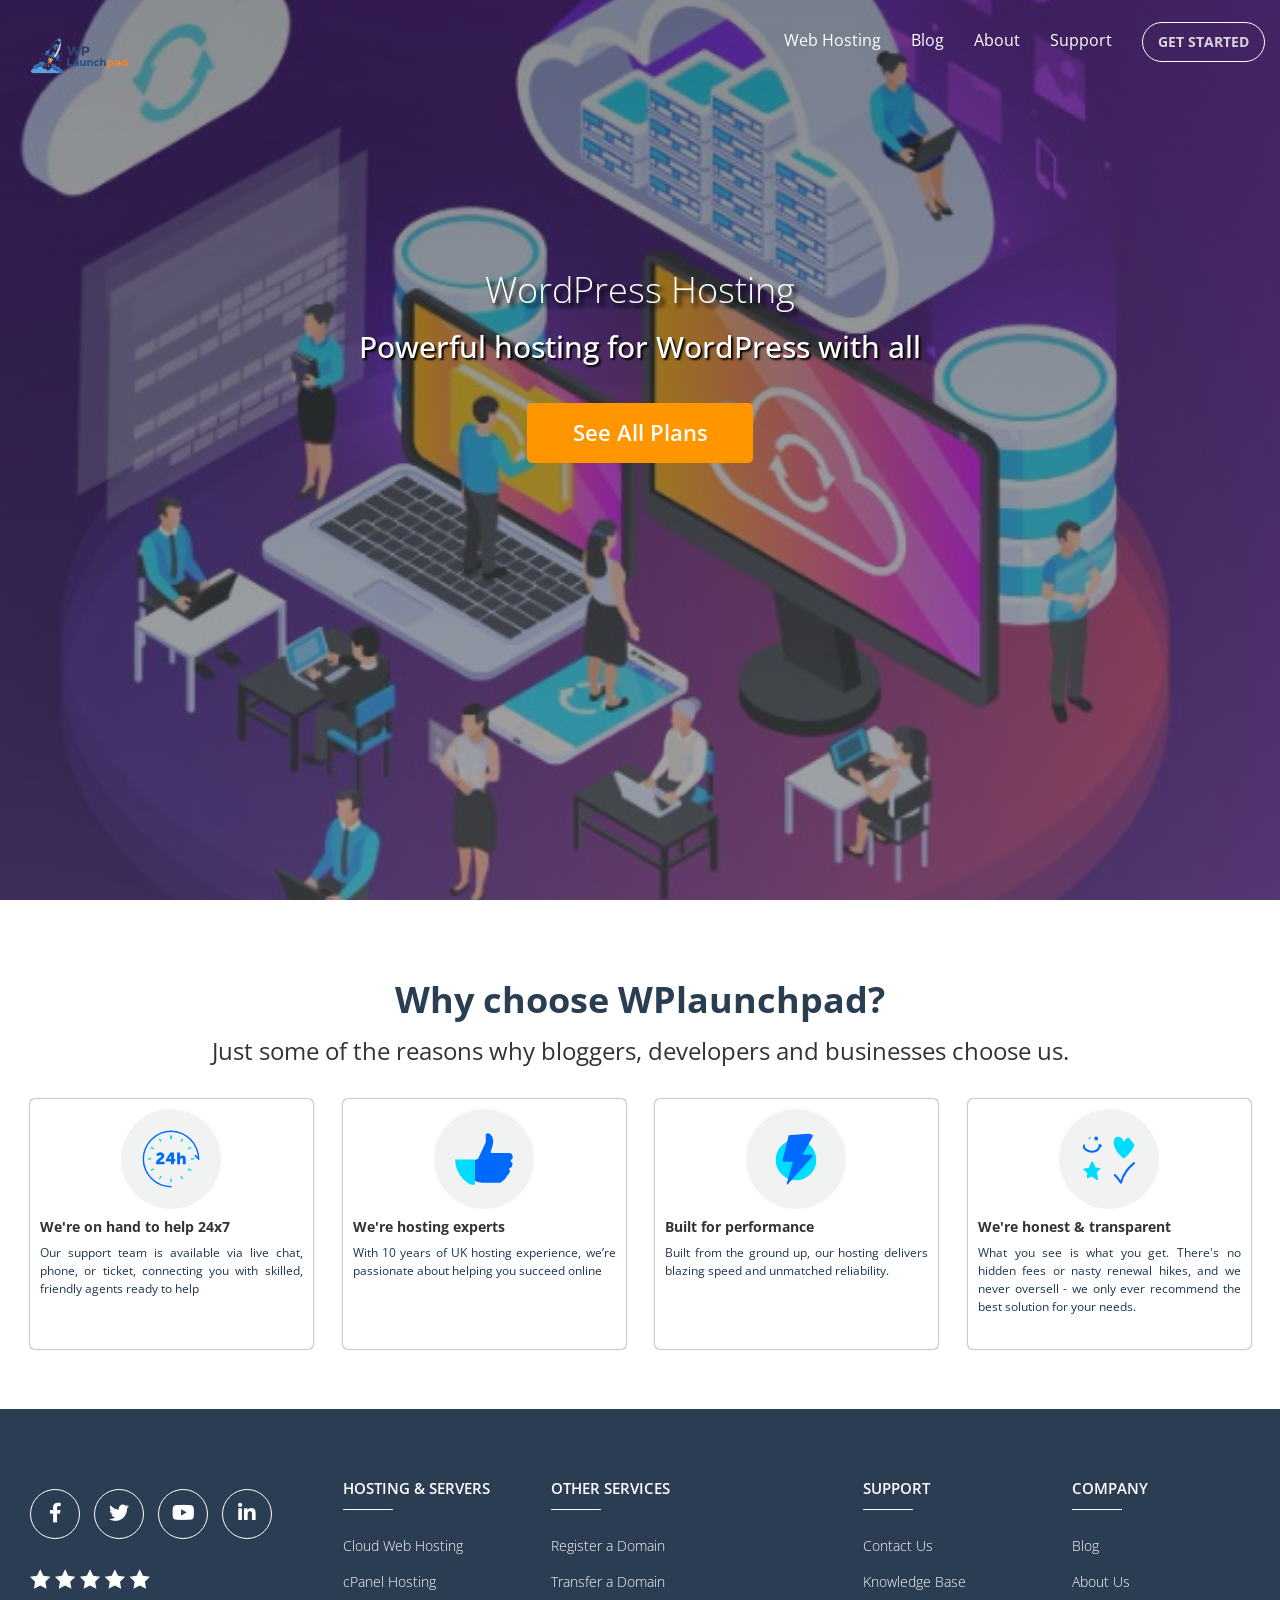
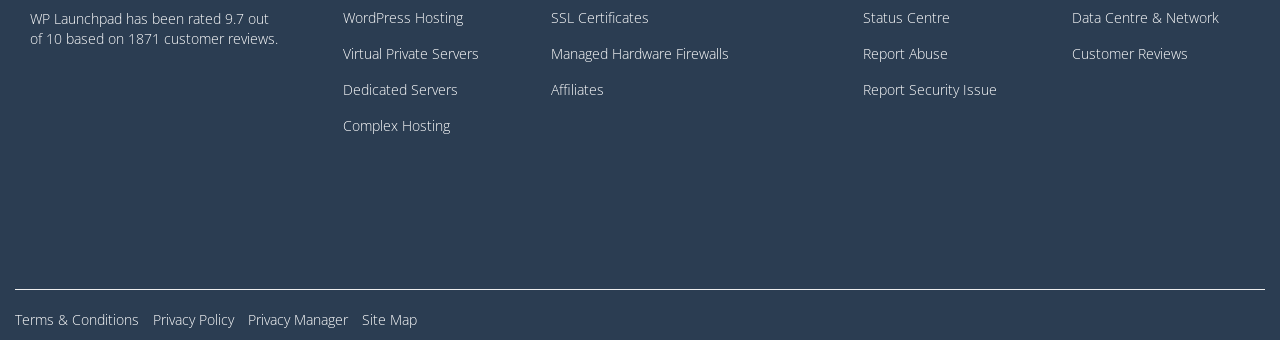
<file: about.html>
<!DOCTYPE html>
<html lang="en">
  <head>
    <meta charset="utf-8">
    <meta http-equiv="X-UA-Compatible" content="IE=edge">
    <meta name="viewport" content="width=device-width, initial-scale=1">
     <title>Domain Names</title>

    <link href="css/bootstrap.css" rel="stylesheet">
    <link href="css/style.css" rel="stylesheet">
    <link href="css/responsive.css" rel="stylesheet">
    <link href="css/hover.css" rel="stylesheet">
    <link href="css/animate.css" rel="stylesheet">
    <link rel="stylesheet" href="https://use.fontawesome.com/releases/v5.1.0/css/all.css" integrity="sha384-lKuwvrZot6UHsBSfcMvOkWwlCMgc0TaWr+30HWe3a4ltaBwTZhyTEggF5tJv8tbt" crossorigin="anonymous">
    <link href="https://fonts.googleapis.com/css?family=Open+Sans:300,300i,400,400i,600,600i,700,700i,800,800i" rel="stylesheet">
    <link rel="stylesheet" href="css/owl.carousel.css">
    <link rel="stylesheet" href="css/owl.theme.default.css">
    <link rel="stylesheet" href="css/simpletextrotator.css">
  </head>
  <body>
    
    <section id="header" class="home">
  <nav class="navbar navbar-default navbar-custom navbar-fixed-top" role="navigation">
    <div class="container-fluid">
    <div class="mobile navbar-header">
      <button type="button" class="navbar-toggle" data-toggle="collapse" data-target="#js-navbar-collapse" id="hamburger-icon">
        <span class="sr-only">Toggle navigation</span>
        <span class="icon-bar"></span>
        <span class="icon-bar"></span>
        <span class="icon-bar"></span>
      </button>
      <a class="navbar-brand logo" href="index.html">
  <img 
    src="media/logo.jpg" 
    alt="Logo" 
    class="logo-img"
  >
</a>

    </div>
    <div class="collapse navbar-collapse" id="js-navbar-collapse">
      <ul class="nav navbar-nav navbar-right">
        <li class="dropdown dropdown-large"> 
          <a href="webhosting.html" class="dropdown-toggle" data-toggle="dropdown" onclick="window.location.href='webhosting.html'">Web Hosting</a>
        </li>
        <li class="dropdown dropdown-large"> <a href="blog.html" class="dropdown-toggle" data-toggle="dropdown" onclick="window.location.href='blog.html'">Blog</a>
          </li>
          <li class="dropdown dropdown-large"> <a href="about.html" class="dropdown-toggle" data-toggle="dropdown"  onclick="window.location.href='about.html'">About</a>
         </li>
          <li class="dropdown dropdown-large"> <a href="support.html" class="dropdown-toggle" data-toggle="dropdown" onclick="window.location.href='support.html'">Support</a>
           </li>
          <li><a href="#"><button class="btn menu-btn hvr-sweep-to-right">GET STARTED</button> <button class="btn menu-btni">GET STARTED</button></a>

          </li>
      </ul>
    </div>
     </div>
    </nav>
    <div class="col-lg-12">
      <div class="text-slider">
      <h1 class="text-center">WordPress Hosting</h1>
      <h2 class="text-slide text-center"> <span class="rotate text-center">Powerful hosting for WordPress with all,you need to get online quickly and easily.</span></h2>
      <div class="text-center text-slider-btn">
      <a href="#"><button class="btn see-plans">See All Plans</button></a>
      </div>
      </div>
    </div>
    </section>
   
    <section class="why-choose-wplaunchpad">
      <div class="container-fluid">
        <div class="row">
        <div class="col-lg-12 col-md-12 col-sm-12 col-xs-12">
          <h2 class="title">
            Why choose WPlaunchpad?
          </h2>
          <p class="subtitle text-center">Just some of the reasons why bloggers, developers and businesses choose us.</p>
        </div>
        <div class="col-lg-12 col-md-12 col-sm-12 col-xs-12">
          <div class="col-lg-3 col-md-3 col-sm-6 col-xs-12 " id="sm-margin">
            <div class="covering-cover">
              <div class="img-cover">
                <img src="media/24h.svg" alt="" class="img-responsive choose-img">
              </div>
              <h5 class="sm-heading"><strong>We're on hand to help 24x7</strong></h5>
              <p class="choose-description">Our support team is available via live chat, phone, or ticket, connecting you with skilled, friendly agents ready to help</p>
            </div>
          </div>
          <div class="col-lg-3 col-md-3 col-sm-6 col-xs-12 " id="sm-margin">
            <div class="covering-cover">
              <div class="img-cover">
                <img src="media/thumbs-up.svg" alt="" class="img-responsive choose-img">
              </div>
              <h5 class="sm-heading"><strong>We're hosting experts</strong></h5>
              <p class="choose-description">With 10 years of UK hosting experience, we’re passionate about helping you succeed online</p>
            </div>
          </div>
          <div class="col-lg-3 col-md-3 col-sm-6 col-xs-12 " id="sm-margin">
            <div class="covering-cover">
              <div class="img-cover">
                <img src="media/lightning.svg" alt="" class="img-responsive choose-img">
              </div>
              <h5 class="sm-heading"><strong>Built for performance</strong></h5>
              <p class="choose-description">Built from the ground up, our hosting delivers blazing speed and unmatched reliability.</p>
            </div>
          </div>
          <div class="col-lg-3 col-md-3 col-sm-6 col-xs-12 " id="sm-margin">
            <div class="covering-cover">
              <div class="img-cover">
                <img src="media/social-smile.svg" alt="" class="img-responsive choose-img">
              </div>
              <h5 class="sm-heading"><strong>We're honest & transparent</strong></h5>
              <p class="choose-description">What you see is what you get. There's no hidden fees or nasty renewal hikes, and we never oversell - we only ever recommend the best solution for your needs.</p>
            </div>
          </div>
        </div>
        </div>
      </div>

    </section>
    <footer>
      <div class="container-fluid">
        <div class="row">
          <div class="col-lg-12 col-md-12 col-sm-12 col-xs-12">
            <div class="col-lg-3 col-md-3 col-sm-6 col-xs-12 to-center" id="footer-marg">
              <div class="social-icons">
                <ul class="list-inline">
                  <li><a href="#" class="social-facebook"><i class="fab fa-facebook-f"></i></a></li>
                  <li><a href="#" class="social-twitter"><i class="fab fa-twitter"></i></a></li>
                  <li><a href="#" class="social-youtube"><i class="fab fa-youtube"></i></a></li>
                  <li><a href="#" class="social-linkedin"><i class="fab fa-linkedin-in"></i></a></li>
                </ul>
              </div>
              <div class="rated-thost">
                <img src="media/footer-stars.svg" alt="" class=" footer-stars img-responsive to-centero">
                <p>WP Launchpad has been rated 9.7 out of 10 based on 1871 customer reviews.</p>
              </div>
            </div>
            <div class="col-lg-2 col-md-2 col-sm-6 col-xs-12" id="footer-marg">
              <ul class="list-unstyled footer-links">
                <li class="list-heading">Hosting & Servers</li>
                <li><a href="#">Cloud Web Hosting</a></li>
                <li><a href="#">cPanel Hosting</a></li>
                <li><a href="#">WordPress Hosting</a></li>
                <li><a href="#">Virtual Private Servers</a></li>
                <li><a href="#">Dedicated Servers</a></li>
                <li><a href="#">Complex Hosting</a></li>
              </ul>
            </div>
            <div class="col-lg-3 col-md-3 col-sm-6 col-xs-12" id="footer-marge">
              <ul class="list-unstyled footer-links">
                <li class="list-heading">Other Services</li>
                <li><a href="#">Register a Domain</a></li>
                <li><a href="#">Transfer a Domain</a></li>
                <li><a href="#">SSL Certificates</a></li>
                <li><a href="#">Managed Hardware Firewalls</a></li>
                <li><a href="#">Affiliates</a></li>

              </ul>
            </div>
            <div class="col-lg-2 col-md-2 col-sm-6 col-xs-12" id="footer-marge">
              <ul class="list-unstyled footer-links">
                <li class="list-heading">Support</li>
                <li><a href="#">Contact Us</a></li>
                <li><a href="#">Knowledge Base</a></li>
                <li><a href="#">Status Centre</a></li>
                <li><a href="#">Report Abuse</a></li>
                <li><a href="#">Report Security Issue</a></li>

              </ul>
            </div>
            <div class="col-lg-2 col-md-2 col-sm-6 col-xs-12" id="footer-margas">
              <ul class="list-unstyled footer-links">
                <li class="list-heading">Company</li>
                <li><a href="#">Blog</a></li>
                <li><a href="#">About Us</a></li>
                <li><a href="#">Data Centre & Network</a></li>
                <li><a href="#">Customer Reviews</a></li>

              </ul>
            </div>
          </div>
          <div class="col-lg-12 col-md-12 col-sm-12 col-xs-12">
            <div class="bottom-ft">
            <hr>
            </div>
            <div class="col-lg-6 col-md-6 col-sm-6 col-xs-12 no-left">
              <ul class="list-inline bt-footer-link">
                <li><a href="#">Terms & Conditions</a></li>
                <li><a href="#">Privacy Policy</a></li>
                <li><a href="#">Privacy Manager</a></li>
                <li><a href="#">Site Map</a></li>
              </ul>
            </div>

          </div>
        </div>
      </div>
    </footer>

    <script  src="js/jquerymin.js" ></script>
   <script src="js/bootstrap.min.js"></script>
    <script src="js/owl.carousel.js"></script>
    <script src="js/jquery.simple-text-rotator.js"></script>

    <script type="text/javascript">
    $(document).ready(function() {
      $('.owl-carousel').owlCarousel({
        loop: true,
        margin: 10,
        responsiveClass: true,
        responsive: {
          0: {
            items: 1,
            dots: false,
            nav: false
          },
          600: {
            items: 2,
            dots: false,
            nav: true
          },
          1000: {
            items: 3,
            nav: true,
            loop: false,
            dots: false,
            margin: 20

          }
        }
      })
    })

    </script>
    <script>
  	  $(document).ready(function(){

        $(".text-slide .rotate").textrotator({
          animation: "flipUp",
          speed: 3000
        });

  		});

  	</script>
    <script type="text/javascript">
    jQuery(document).ready(function() {
      var s = jQuery(".navbar");
      var pos = s.position();
      jQuery(window).scroll(function() {
        var windowpos = $(window).scrollTop();
        if (windowpos >= pos.top & windowpos >=100) {
          s.addClass("sticky");
          s.addClass("");
        } else {
          s.removeClass("sticky");
        }
      });
    });

    </script>
      </body>
</file>
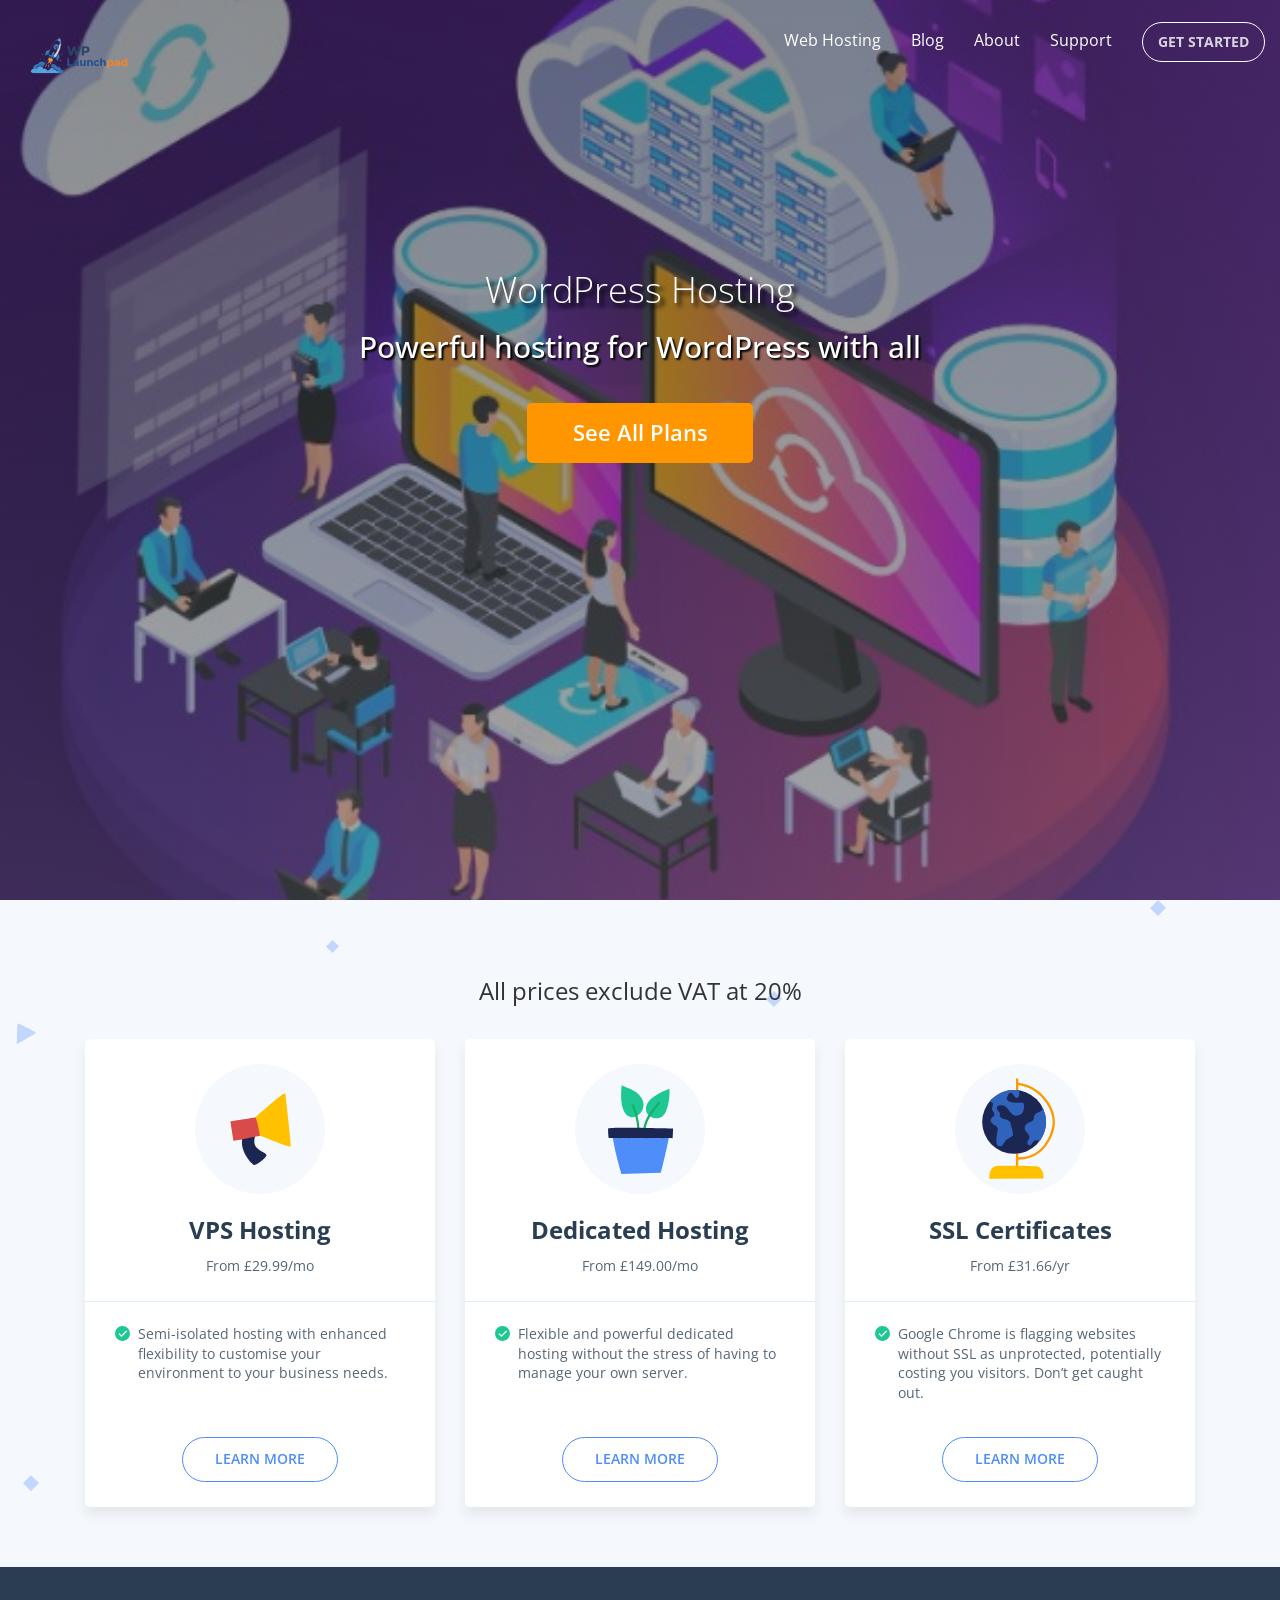
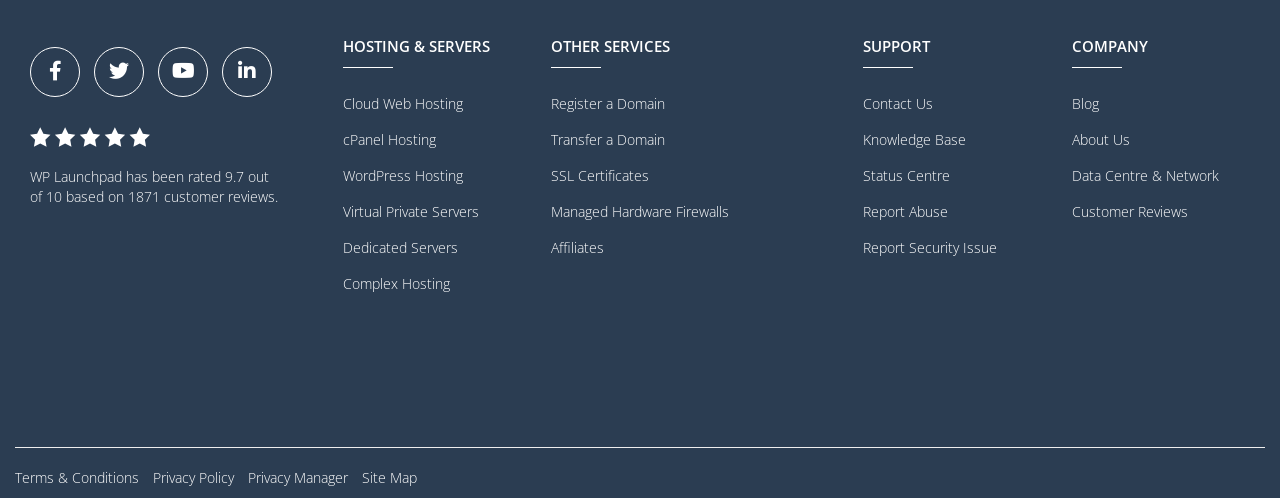
<file: webhosting.html>
<!DOCTYPE html>
<html lang="en">
  <head>
    <meta charset="utf-8">
    <meta http-equiv="X-UA-Compatible" content="IE=edge">
    <meta name="viewport" content="width=device-width, initial-scale=1">
    <!-- The above 3 meta tags *must* come first in the head; any other head content must come *after* these tags -->
    <title>Domain Names</title>

    <!-- Bootstrap -->
    <link href="css/bootstrap.css" rel="stylesheet">
    <link href="css/style.css" rel="stylesheet">
    <link href="css/responsive.css" rel="stylesheet">
    <link href="css/hover.css" rel="stylesheet">
    <link href="css/animate.css" rel="stylesheet">
    <link rel="stylesheet" href="https://use.fontawesome.com/releases/v5.1.0/css/all.css" integrity="sha384-lKuwvrZot6UHsBSfcMvOkWwlCMgc0TaWr+30HWe3a4ltaBwTZhyTEggF5tJv8tbt" crossorigin="anonymous">
    <link href="https://fonts.googleapis.com/css?family=Open+Sans:300,300i,400,400i,600,600i,700,700i,800,800i" rel="stylesheet">
    <link rel="stylesheet" href="css/owl.carousel.css">
    <link rel="stylesheet" href="css/owl.theme.default.css">
    <link rel="stylesheet" href="css/simpletextrotator.css">
  </head>
  <body>
    <section id="header" class="home">
  <nav class="navbar navbar-default navbar-custom navbar-fixed-top" role="navigation">
    <div class="container-fluid">
    <div class="mobile navbar-header">
      <button type="button" class="navbar-toggle" data-toggle="collapse" data-target="#js-navbar-collapse" id="hamburger-icon">
        <span class="sr-only">Toggle navigation</span>
        <span class="icon-bar"></span>
        <span class="icon-bar"></span>
        <span class="icon-bar"></span>
      </button>
      <a class="navbar-brand logo" href="index.html">
  <img 
    src="media/logo.jpg" 
    alt="Logo" 
    class="logo-img"
  >
</a>

    </div>
    <div class="collapse navbar-collapse" id="js-navbar-collapse">
     <ul class="nav navbar-nav navbar-right">
        <li class="dropdown dropdown-large"> 
          <a href="webhosting.html" class="dropdown-toggle" data-toggle="dropdown" onclick="window.location.href='webhosting.html'">Web Hosting</a>
        </li>
        <li class="dropdown dropdown-large"> <a href="blog.html" class="dropdown-toggle" data-toggle="dropdown" onclick="window.location.href='blog.html'">Blog</a>
          </li>
          <li class="dropdown dropdown-large"> <a href="about.html" class="dropdown-toggle" data-toggle="dropdown"  onclick="window.location.href='about.html'">About</a>
         </li>
          <li class="dropdown dropdown-large"> <a href="support.html" class="dropdown-toggle" data-toggle="dropdown" onclick="window.location.href='support.html'">Support</a>
           </li>
          <li><a href="#"><button class="btn menu-btn hvr-sweep-to-right">GET STARTED</button> <button class="btn menu-btni">GET STARTED</button></a>

          </li>
      </ul>
    </div>
     </div>
    </nav>
    <div class="col-lg-12">
      <div class="text-slider">
      <h1 class="text-center">WordPress Hosting</h1>
      <h2 class="text-slide text-center"> <span class="rotate text-center">Powerful hosting for WordPress with all,you need to get online quickly and easily.</span></h2>
      <div class="text-center text-slider-btn">
      <a href="#"><button class="btn see-plans">See All Plans</button></a>
      </div>
      </div>
    </div>
    </section>
    <section class="hosting">
      <div class="container">
        <div class="row">
          <div class="col-lg-12 col-md-12 col-sm-12 col-xs-12">
            <p class="text-center subtitle">All prices exclude VAT at 20%</p>
          </div>
          <div class="col-lg-12 col-md-12 col-sm-12 col-xs-12">
            <div class="col-lg-4 col-md-4 col-sm-6 col-xs-12" id="sm-margin">
              <div class="host-outer">
              <div class="host-cover">
                <div class="item-header">
                  <svg xmlns="http://www.w3.org/2000/svg" viewBox="0 0 110 110" class="svego"><g fill="none" fill-rule="evenodd"><path fill="#FFC100" d="M30 48.48c.857.358 15.346-1.695 20.924-3.277C67.2 31.223 74.602 24.18 76.489 25.076c.793 7.833 4.938 42.383 4.475 44.809-.254 1.329-25.141-9.273-26.054-9.11-8.336 1.492-11.89 2.6-22.31 4.182L30 48.48z"></path><path fill="#1B2653" d="M40.5 61.5l10.5-2c-.5 4-1.532 6 0 9.75s10 6.25 9.5 8.25-7.789 7.863-10.029 8c-2.073.126-13.971-13-9.971-24z"></path><path fill="#D94A4A" d="M51.103 45c2.017 4.779 3.22 11.737 3.897 15.746-8.13 1.416-12.12 2.749-22.46 4.254L30 48.564c2.692-.56 13.262-2.075 20.829-3.338l.274-.226z"></path></g></svg>
                  <h3 class="itemTitle">VPS Hosting</h3>
                  <p class="itemSubtitle text-center">From £29.99/mo</p>
                </div>
                <div class="item-description">
                  <ul class="list-unstyled item-list">
                    <li>Semi-isolated hosting with enhanced flexibility to customise your environment to your business needs.</li>

                  </ul>
                </div>
                <div class="item-footer text-center">
                  <a href="#"><button class="btn item-btn">learn more</button></a>
                </div>
              </div>
              </div>
            </div>
            <div class="col-lg-4 col-md-4 col-sm-6 col-xs-12" id="sm-margin">
              <div class="host-outer">
              <div class="host-cover">
                <div class="item-header">
                <svg xmlns="http://www.w3.org/2000/svg" viewBox="0 0 110 110"  class="svego"><g fill="none" fill-rule="evenodd"><path fill="#1EC794" d="M78.407 21.607c-36.383 13.755-8.844 34.513-1.603 18.719 2.99-6.522 3.268-13.679 3.184-19.326l-1.581.607z"></path><path fill="#1EC794" d="M39.437 18.578C35.046 60.53 65.42 43.468 56.272 28.824c-3.91-6.26-9.178-7.407-16.835-10.824v.578z"></path><path stroke="#16B063" stroke-linecap="round" stroke-linejoin="round" stroke-width="1.92" d="M49 35c4.684 9.939 5.43 21.841 4.814 34m5.547 3C54.062 50.031 65.576 40.135 71 33"></path><path fill="#4F8EF9" d="M39.205 93C33.738 74.353 32.223 64.356 31 56.55c-.244-1.559 48.842.671 48.926.86.92 2.046-7.153 34.622-7.312 34.665L39.205 93z"></path><path fill="#1B2653" d="M83 54.651c-.12 3.99-.404 8.632-.382 8.336.024-.324-53.754-.102-53.998-.345-.462-.459-.684-7.906-.604-8.03.91-1.4 54.984.04 54.984.04z"></path></g></svg>
                  <h3 class="itemTitle">Dedicated Hosting</h3>
                  <p class="itemSubtitle text-center">From £149.00/mo</p>
                </div>
                <div class="item-description">
                  <ul class="list-unstyled item-list">
                    <li>Flexible and powerful dedicated hosting without the stress of having to manage your own server.</li>

                  </ul>
                </div>
                <div class="item-footer text-center">
                  <a href="#"><button class="btn item-btn">learn more</button></a>
                </div>
              </div>
              </div>
            </div>
            <div class="col-lg-4 col-md-4 col-sm-6 col-xs-12" id="sm-margin">
              <div class="host-outer">
              <div class="host-cover">
                <div class="item-header">
                  <svg xmlns="http://www.w3.org/2000/svg" viewBox="0 0 110 110" class="svego"><g fill="none" fill-rule="evenodd"><path stroke="#F90" stroke-linecap="round" stroke-linejoin="round" stroke-width="2" d="M52.568 13c.117 4.054.089 8.045-.094 12.082M52.568 75c.117 4.054.089 8.045-.094 12.082"></path><path fill="#FFC100" d="M29 97c0-3.926.69-10.755 7.274-10.827 4.148-.046 25.857-.598 33.352.549 2.732.418 5.7 4.136 5.345 10.168L29 97z"></path><path stroke="#F90" stroke-linecap="square" stroke-linejoin="round" stroke-width="2" d="M53.665 16.749c20.243 3.17 35.498 24.442 27.622 43.195-7.877 18.753-22.348 19.98-27.72 19.989"></path><g transform="translate(23 22)"><circle cx="27" cy="27" r="27" fill="#1B2653"></circle><path fill="#3063BB" d="M48.558 43.258c-7.05-3.623-5.416 5.827-9.6 3.038-2.263-1.509 1.308-4.897 1.049-6.711-.465-3.25-4.335-4.364-3.985-7.864.421-4.207 4.798-3.959 7.235-6.397 1.175-1.174.153-3.402 1.364-4.613 2.208-2.208 5.951-1.967 6.688-5.476A26.892 26.892 0 0 1 54 27a26.88 26.88 0 0 1-5.442 16.258zm-17.813-43c.903 1.982 1.283 4.583-.53 6.094-3.259 2.715-4.511-8.436-8.5-1.79-4.75 7.918 12.228 5.756 12.861 6.263 1.14.911.873 3.821.671 5.032-.362 2.172-.863 3.694-2.907 4.92-1.078.647-3.698 1.385-4.921.895-3.678-1.47-4.963-6.019-8.164-7.94-2.175-1.305-8.045-1.435-6.71 2.573.465 1.394 1.835 1.991 2.349 3.019.586 1.173-.437 2.197.335 3.355 2.075 3.112 8.151 1.267 8.947 6.039.314 1.883 2.31 7.626 1.901 9.058-.446 1.561-4.139 3.356-5.48 4.25-1.832 1.221-2.197 4.03-3.914 5.256-.663.473-2.817.407-3.467-.112-2.402-1.922-.513-11.01-.111-13.42.681-4.09-5.264-4.289-5.927-7.604-.427-2.133 2.042-3.231 3.019-4.697.81-1.215-1.355-3.618-1.79-4.92-.501-1.507 1.365-4.362.56-5.369-.597-.745-1.67-1.14-2.64-1.527C11.278 3.743 18.701 0 27 0c1.27 0 2.521.088 3.745.258z"></path></g></g></svg>
                  <h3 class="itemTitle">SSL Certificates</h3>
                  <p class="itemSubtitle text-center">From £31.66/yr</p>
                </div>
                <div class="item-description">
                  <ul class="list-unstyled item-list">
                    <li>Google Chrome is flagging websites without SSL as unprotected, potentially costing you visitors. Don’t get caught out.</li>

                  </ul>
                </div>
                <div class="item-footer text-center">
                  <a href="#"><button class="btn item-btn">learn more</button></a>
                </div>
              </div>
              </div>
            </div>
          </div>
        </div>
      </div>

    </section>
    <footer>
      <div class="container-fluid">
        <div class="row">
          <div class="col-lg-12 col-md-12 col-sm-12 col-xs-12">
            <div class="col-lg-3 col-md-3 col-sm-6 col-xs-12 to-center" id="footer-marg">
              <div class="social-icons">
                <ul class="list-inline">
                  <li><a href="#" class="social-facebook"><i class="fab fa-facebook-f"></i></a></li>
                  <li><a href="#" class="social-twitter"><i class="fab fa-twitter"></i></a></li>
                  <li><a href="#" class="social-youtube"><i class="fab fa-youtube"></i></a></li>
                  <li><a href="#" class="social-linkedin"><i class="fab fa-linkedin-in"></i></a></li>
                </ul>
              </div>
              <div class="rated-thost">
                <img src="media/footer-stars.svg" alt="" class=" footer-stars img-responsive to-centero">
                <p>WP Launchpad has been rated 9.7 out of 10 based on 1871 customer reviews.</p>
              </div>
            </div>
            <div class="col-lg-2 col-md-2 col-sm-6 col-xs-12" id="footer-marg">
              <ul class="list-unstyled footer-links">
                <li class="list-heading">Hosting & Servers</li>
                <li><a href="#">Cloud Web Hosting</a></li>
                <li><a href="#">cPanel Hosting</a></li>
                <li><a href="#">WordPress Hosting</a></li>
                <li><a href="#">Virtual Private Servers</a></li>
                <li><a href="#">Dedicated Servers</a></li>
                <li><a href="#">Complex Hosting</a></li>
              </ul>
            </div>
            <div class="col-lg-3 col-md-3 col-sm-6 col-xs-12" id="footer-marge">
              <ul class="list-unstyled footer-links">
                <li class="list-heading">Other Services</li>
                <li><a href="#">Register a Domain</a></li>
                <li><a href="#">Transfer a Domain</a></li>
                <li><a href="#">SSL Certificates</a></li>
                <li><a href="#">Managed Hardware Firewalls</a></li>
                <li><a href="#">Affiliates</a></li>

              </ul>
            </div>
            <div class="col-lg-2 col-md-2 col-sm-6 col-xs-12" id="footer-marge">
              <ul class="list-unstyled footer-links">
                <li class="list-heading">Support</li>
                <li><a href="#">Contact Us</a></li>
                <li><a href="#">Knowledge Base</a></li>
                <li><a href="#">Status Centre</a></li>
                <li><a href="#">Report Abuse</a></li>
                <li><a href="#">Report Security Issue</a></li>

              </ul>
            </div>
            <div class="col-lg-2 col-md-2 col-sm-6 col-xs-12" id="footer-margas">
              <ul class="list-unstyled footer-links">
                <li class="list-heading">Company</li>
                <li><a href="#">Blog</a></li>
                <li><a href="#">About Us</a></li>
                <li><a href="#">Data Centre & Network</a></li>
                <li><a href="#">Customer Reviews</a></li>

              </ul>
            </div>
          </div>
          <div class="col-lg-12 col-md-12 col-sm-12 col-xs-12">
            <div class="bottom-ft">
            <hr>
            </div>
            <div class="col-lg-6 col-md-6 col-sm-6 col-xs-12 no-left">
              <ul class="list-inline bt-footer-link">
                <li><a href="#">Terms & Conditions</a></li>
                <li><a href="#">Privacy Policy</a></li>
                <li><a href="#">Privacy Manager</a></li>
                <li><a href="#">Site Map</a></li>
              </ul>
            </div>

          </div>
        </div>
      </div>
    </footer>
    <script  src="js/jquerymin.js" ></script>
     <script src="js/bootstrap.min.js"></script>
    <script src="js/owl.carousel.js"></script>
    <script src="js/jquery.simple-text-rotator.js"></script>

    <script type="text/javascript">
    $(document).ready(function() {
      $('.owl-carousel').owlCarousel({
        loop: true,
        margin: 10,
        responsiveClass: true,
        responsive: {
          0: {
            items: 1,
            dots: false,
            nav: false
          },
          600: {
            items: 2,
            dots: false,
            nav: true
          },
          1000: {
            items: 3,
            nav: true,
            loop: false,
            dots: false,
            margin: 20

          }
        }
      })
    })

    </script>
    <script>
  	  $(document).ready(function(){

        $(".text-slide .rotate").textrotator({
          animation: "flipUp",
          speed: 3000
        });

  		});

  	</script>
    <script type="text/javascript">
    jQuery(document).ready(function() {
      var s = jQuery(".navbar");
      var pos = s.position();
      jQuery(window).scroll(function() {
        var windowpos = $(window).scrollTop();
        if (windowpos >= pos.top & windowpos >=100) {
          s.addClass("sticky");
          s.addClass("");
        } else {
          s.removeClass("sticky");
        }
      });
    });

    </script>
      </body>
</file>
<file: css/style.css>
/* ==================================================
    ***********************************
    (1) General Setting
    ***********************************
  ===================================================
 */
body {
  overflow-x: hidden;
  font-family: 'Open Sans', sans-serif;
}
.no-padding {
  padding-left: 0px !important;
  padding-right: 0px !important;
}
.no-left {
  padding-left: 0px !important;
}
.no-right {
  padding-right: 0px !important;
}
button:focus {
  outline: 0 !important;
}
a:hover {
  text-decoration: none !important;
}
.logo-img {
  height: 85px;     
  width: auto;
}

.footer-logo img {
  max-width: 300px;   /* logo ka ideal size */
  height: 200px;       /* proportion safe */
}
/* ==================================================
    ***********************************
    (2) Fonts
    ***********************************
  ===================================================
 */

/* ==================================================
    ***********************************
    (3) header
    ༼ つ ◕_◕ ༽つ
    ***********************************
  ===================================================
 */
 #header {
 background: 
  linear-gradient(
    rgba(36, 35, 35, 0.5), 
    rgba(86, 83, 83, 0.5)
  ),
  url("../media/background.jpg") repeat scroll center center / cover;
  height: 100vh;
  width: 100%;
}
/* nav bar settings */
.dropdown-header {
 font-size: 12px;
 padding: 3px 15px !important;
 font-weight: bold;
}

.dropdown-large {
 position: static !important;
}

.dropdown-menu-large {
 margin-left: 16px;
 margin-right: 16px;
 padding: 20px 0px;
}

.dropdown-menu-large>li>ul {
 padding: 0;
 margin: 0;
}

.dropdown-menu-large>li>ul>li {
 list-style: none;
}

.dropdown-menu-large>li>ul>li>a {
 display: block;
 padding: 3px 20px;
 clear: both;
 font-weight: normal;
 line-height: 1.428571429;
 color: #333333;
 white-space: normal;
}

.dropdown-menu-large>li ul>li>a:hover,
.dropdown-menu-large>li ul>li>a:focus {
 text-decoration: none;
 color: #262626;
 background-color: #f5f5f5;
}

.dropdown-menu-large .disabled>a,
.dropdown-menu-large .disabled>a:hover,
.dropdown-menu-large .disabled>a:focus {
 color: #999999;
}

.dropdown-menu-large .disabled>a:hover,
.dropdown-menu-large .disabled>a:focus {
 text-decoration: none;
 background-color: transparent;
 background-image: none;
 filter: progid:DXImageTransform.Microsoft.gradient(enabled=false);
 cursor: not-allowed;
}

.dropdown-menu-large .dropdown-header {
 color: #428bca;
 font-size: 18px;
}

@media (max-width: 768px) {
 .dropdown-menu-large {
   margin-left: 0;
   margin-right: 0;
 }
 .dropdown-menu-large>li {
   margin-bottom: 30px;
 }
 .dropdown-menu-large>li:last-child {
   margin-bottom: 0;
 }
 .dropdown-menu-large .dropdown-header {
   padding: 3px 0px !important;
 }
}

.dropdown-menu {
 min-width: 200px;
}

.dropdown-menu.columns-2 {
 min-width: 400px;
}

.dropdown-menu li a {
 padding: 5px 15px;
 font-weight: 300;
}

.multi-column-dropdown {
 list-style: none;
 margin: 0px;
 padding: 0px;
}

.multi-column-dropdown li a {
 display: block;
 clear: both;
 line-height: 1.428571429;
 color: #333;
 white-space: normal;
}

.multi-column-dropdown li a:hover {
 text-decoration: none;
 color: #4F8DF9;
}

@media (max-width: 767px) {
 .dropdown-menu.multi-column {
   min-width: 240px !important;
   overflow-x: hidden;
 }
}
.navbar-nav > li > .dropdown-menu {
   right: auto;
   left: auto;
   text-align: left;
     margin-left: -5%;
         border-radius: 5px !important;
         transition: all 0.5s ease-out;
             margin-top: -10px;
}
.dropdown-menu.columns-3 {
   max-width: 450px !important;
}
.dropdown-menu:before {
 position: absolute;
 top: -10px;
 left: 50%;
 right: auto;
 display: inline-block;
 border-right: 10px solid transparent;
 border-bottom: 10px solid #fff;
 border-left: 10px solid transparent;
 border-bottom-color: #fff;
 content: '';
 -webkit-box-shadow: 0px -7px 17px -6px rgba(0,0,0,0.75);
-moz-box-shadow: 0px -7px 17px -6px rgba(0,0,0,0.75);
box-shadow: 0px -7px 17px -6px rgba(0,0,0,0.75);
}
.dropdown:hover .dropdown-menu {
 display: block;
}

/* Custom settings */
.navbar-default .navbar-collapse, .navbar-default .navbar-form {
    border-color: transparent !important;
}
.navbar-default {
    background-color: transparent !important;
    border-color: transparent !important;
}
.navbar-brand svg {
  width: 150px;
}
.cls-1{fill:#fff;}
.navbar-default .navbar-nav > li > a {
  color: #fff;
  font-size: 16px;
}
.navbar-default .navbar-nav > li > a:hover, .navbar-default .navbar-nav > li > a:focus, .navbar-default .navbar-nav > li > a:active {
  color: #fff;
}
.navbar-default .navbar-nav > .open > a, .navbar-default .navbar-nav > .open > a:hover, .navbar-default .navbar-nav > .open > a:focus {
    background-color: transparent !important;
        color: #fff !important;
}
ul.nav.navbar-nav.navbar-right {
    margin-top: 15px;
}
.sticky {
  padding: 0.5em 0px;
  background-color: #fff !important;
  -webkit-transition: all 0.3s ease-in-out;
  -moz-transition: all 0.3s ease-in-out;
  -ms-transition: all 0.3s ease-in-out;
  -o-transition: all 0.3s ease-in-out;
  transition: all 0.3s ease-in-out;
  -webkit-box-shadow: 0px 2px 15px -5px rgba(0,0,0,0.75);
-moz-box-shadow: 0px 2px 15px -5px rgba(0,0,0,0.75);
box-shadow: 0px 2px 15px -5px rgba(0,0,0,0.75);
}
.sticky .cls-1{
  fill:#000 !important;
}
.sticky .navbar-nav > li > a {
    color: #2a3e52 !important;
    font-size: 16px;
}
.sticky .menu-btni {
display: block !important;
}
.sticky .menu-btn {
  display: none !important;
}
.sticky .dropdown-menu:before {
  border-bottom-color: rgba(0, 0, 0, 0.03) !important;
}




/* Top Menu Btn */
.menu-btn {
  background-color: transparent;
  color: rgba(255,255,255,0.8);
  border: 1px solid #fff;
  border-radius: 20px;
  margin-top: -8px;
  font-weight: bold;
  height: 40px;
  width: 123px;
  font-size: 14px;
}
.menu-btni {
  display: none;
  background-color: #4f8df9;
  color: #fff;
  border: none;
  border-radius: 20px;
  margin-top: -8px;
  font-weight: bold;
  height: 40px;
  width: 123px;
  transition: all 0.5s ease-in-out;
  font-size: 14px;
}
.menu-btni:hover, .menu-btni:active, .menu-btni:focus {
  background-color: #3f70c7;
  color: #fff !important;
}
.menu-btn:hover {
  border: 1px solid #2098D1;
}
.hvr-sweep-to-right:before {
  border-radius: 20px !important;
}
.drop-down-left-adjust {
  margin-left: -8% !important;
}
.drop-down-left-adjust-server {
  margin-left: -12.5% !important;
}
.text-slider {
  padding-top: 250px;
}
.text-slider h1 {
  color: #fff;
  text-shadow: 4px 4px 4px #000000;
  font-weight: 100 !important;
}
.text-slide {
  color: #fff;
  text-shadow: 2px 2px 2px #000000;
}
.text-slider-btn {
  margin-top: 40px;
}
.text-slider-btn button {
  width: 226px !important;
  height: 60px !important;
}
.see-plans {
  background-color: #ff9600;
    color: #fff;
    font-size: 22px;
    transition: all 0.2s ease-in-out;
    font-weight: 600;
    border-radius: 5px;
}
.see-plans:hover {
  background-color: #ff8700;
  color: #fff;
}
/* ==================================================
    ***********************************
    (4) Hosting section
    ༼ つ ◕_◕ ༽つ
    ***********************************
  ===================================================
 */
  .hosting {
    background: url("../media/home-solution-pattern.svg") no-repeat 50% 0;
    background-color: #F5F9FD;
    padding: 60px 0px;
  }
  .subtitle {
    margin-bottom: 32px;
    font-size: 24px;
    line-height: 1.33;
    margin-top: 15px;
  }
  .host-cover {
    background-color: #fff;
    border-radius: 5px;
    padding: 25px 0px;
    -webkit-transform: perspective(1px) translateZ(0);
    transform: perspective(1px) translateZ(0);
    box-shadow: 0 0 1px transparent;
    -webkit-transition-duration: 0.3s;
    transition-duration: 0.3s;
    -webkit-transition-property: transform;
    transition-property: transform;
    box-shadow: 0 8px 12px 0 rgba(164,164,164,0.2);
  }
  .host-cover:hover, .host-cover:focus, .host-cover:active {
    -webkit-transform: scale(1.031);
    transform: scale(1.031);
    box-shadow: 0 5px 26px 0 #b8c9da;
  }
  .host-cover:hover .svego {
    -webkit-transform: scale(1.09);
    transform: scale(1.09);
  }
  .item-header {
    padding-bottom: 15px;
    border-bottom: 1px solid #DAECFD;
  }
  .host-cover svg {
    background-color: #F5F9FD;
    border-radius: 50%;
    height: 130px;
    width: auto;
    display: block;
    margin: 0 auto;
    -webkit-transform: perspective(1px) translateZ(0);
    transform: perspective(1px) translateZ(0);
    box-shadow: 0 0 1px transparent;
    -webkit-transition-duration: 0.3s;
    transition-duration: 0.3s;
    -webkit-transition-property: transform;
    transition-property: transform;
  }
  .itemTitle {
    margin: 20px 0 2px;
    font-size: 24px;
    line-height: 1.33;
    font-weight: 700;
    text-align: center;
    word-wrap: break-word;
    color: #2a3e52;
  }
  .itemSubtitle {
    margin-top: 10px;
    font-size: 14px;
    color: rgba(42, 62, 82, 0.8);
    font-weight: 400;
  }
  .item-list li {
    position: relative;
    margin-bottom: 10px;
    padding-left: 23px;
    line-height: 1.4;
    word-wrap: break-word;
    color: rgba(42, 62, 82, 0.8);
    font-size: 14px;
  }
  .item-description {
    padding: 22px 8.5% 15px;
    height: 120px;
  }
  .item-list li::before {
    position: absolute;
    top: 2px;
    left: 0;
    width: 15px;
    height: 15px;
    content: "";
    background-image: url('../media/tick.svg');
    background-size: contain;
  }
  .item-footer {
    padding-top: 15px;
  }
  .item-footer .item-btn {
    min-width: 156px;
    font-weight: 600;
    line-height: 1.6;
    text-transform: uppercase;
    color: #f5f9fd;
    border-radius: 40px;
    border: 1px solid #4f8df9;
    background-color: transparent;
    transition: all .3s ease-in !important;
    color: rgb(79, 141, 249);
    height: 45px;
  }
  .item-footer .item-btn:hover {
  background-color: #3F70C7;
  color: #fff;
  }
  .host-cover:hover .item-btn {
  background-color: #3F70C7;
  color: #fff;
  }
  
   .why-choose-wplaunchpad {
     padding: 60px 0px;
   }
   .title {
     font-size: 36px;
    margin-bottom: 8px;
    font-weight: 700;
    text-align: center;
    color: #2a3e52;
   }
   .covering-cover {
     border-radius: 5px;
     -webkit-box-shadow: 0px 0px 2px 0px rgba(0,0,0,0.75);
      -moz-box-shadow: 0px 0px 2px 0px rgba(0,0,0,0.75);
      box-shadow: 0px 0px 2px 0px rgba(0,0,0,0.75);
      padding: 10px;
      -webkit-transform: perspective(1px) translateZ(0);
      transform: perspective(1px) translateZ(0);
      -webkit-transition-duration: 0.3s;
      transition-duration: 0.3s;
      -webkit-transition-property: transform;
      transition-property: transform;
      height: 250px;
   }
   .choose-img {
     width: auto;
    height: 100px;
    background: #F1F2F2;
    border-radius: 50%;
    display: block;
    margin: 0 auto;
    padding: 21px;
   }
   .choose-description {
     font-size: 12px;
     line-height: 1.5;
     color: rgb(30, 54, 81);
     text-align: justify;
   }
   
   .covering-cover:hover, .covering-cover:focus, .covering-cover:active {
     -webkit-transform: scale(1.015);
     transform: scale(1.015);
     -webkit-box-shadow: 0px 1px 5px 0px rgba(112,112,112,1);
 -moz-box-shadow: 0px 1px 5px 0px rgba(112,112,112,1);
 box-shadow: 0px 1px 5px 0px rgba(112,112,112,1);

   }
   /* ==================================================
       ***********************************
       (6) join them today section
       ༼ つ ◕_◕ ༽つ
       ***********************************
     ===================================================
    */

    .join-them-today {
      padding: 60px 0px 0px;
      background-color: #FAFAFA;
    }
    .join-them-today-text h2 {
    margin-bottom: 25px;
    line-height: 1.2;
    font-weight: 300;
    font-size: 3rem;
    padding-right: 20px;
    margin-top: 200px;
    }
    .join-them-today .item-btn {
    min-width: 170px;
    font-weight: 600;
    line-height: 1.6;
    text-transform: uppercase;
    color: #f5f9fd;
    border-radius: 40px;
    border: 1px solid #4f8df9;
    background-color: transparent;
    transition: all .3s ease-in !important;
    color: rgb(79, 141, 249);
    height: 45px;
  }
  .join-them-today .item-btn:hover {
    background-color: #3F70C7;
    color: #fff;
  }
  /* ==================================================
      ***********************************
      (7) Trusted By today section
      ༼ つ ◕_◕ ༽つ
      ***********************************
    ===================================================
   */
   .trusted-by {
     padding: 60px 0px;
   }
   .trusted-by .img-cover img{
     height: 107px;
   }
   .trusted-title {
    margin-bottom: 60px;
    font-weight: 300;
    font-size: 40px;
    color: #1e3651;
    text-align: center;
  }
  .before-animated{
    display:none;
  }



  /* ==================================================
      ***********************************
      (8) Social Slider section
      ༼ つ ◕_◕ ༽つ
      ***********************************
    ===================================================
   */
   .social-slider {
     padding: 60px 0px;
     background-color: #F2F2F2;
   }
   .blog-posts {
     height: 260px;
     width: 100%;
     background-color: #fff;
     border-radius: 5px;
     margin: 0px 10px;
     padding: 20px;
   }

   .dp-avatar {
     border-radius: 50%;
     height: 60px;
     width: 60px !important;
   }
   .user-name {
     font-size: 18px;
     padding: 10px 0px;
   }
   .tweet {
     font-size: 16px;
     font-weight: 300;
   }
   .owl-carousel .owl-nav button.owl-prev, .owl-carousel .owl-nav button.owl-next, .owl-carousel button.owl-dot {
    font-size: 40px !important;
  }
  .owl-next:hover, .owl-prev:hover {
    background-color: transparent !important;
  }
  .owl-next:hover span, .owl-prev:hover span {
    color: #000 !important;
  }
   /* ==================================================
       ***********************************
       (9) footer section
       ༼ つ ◕_◕ ༽つ
       ***********************************
     ===================================================
    */
  footer {
    background-color: #2b3d52;
    padding: 60px 0px 0px;
  }
  .footer-logo {
    height: 90px;
  }
  .social-icons {
    margin-top: 20px;
  }
  .social-icons a {
    display: block;
    width: 50px;
    height: 50px;
    border: 1px solid #fff;
    border-radius: 50%;
    text-align: center;
    padding: 13px 0px;
}
.social-icons a i{
    font-size: 20px;
    color: #fff;
}
.social-facebook:hover {
  background-color: #fff;
  transition: all 0.5s ease-in-out;
}
.social-facebook:hover i {
  color: #3A56A1;
  transition: all 0.5s ease-in-out;
}
.social-twitter:hover {
  background-color: #fff;
  transition: all 0.5s ease-in-out;
}
.social-twitter:hover i {
  color: #1C93D8;
  transition: all 0.5s ease-in-out;
}
.social-youtube:hover {
  background-color: #fff;
  transition: all 0.5s ease-in-out;
}
.social-youtube:hover i {
  color: #D9252A;
  transition: all 0.5s ease-in-out;
}
.social-linkedin:hover {
  background-color: #fff;
  transition: all 0.5s ease-in-out;
}
.social-linkedin:hover i {
  color: #0073AE;
  transition: all 0.5s ease-in-out;
}
.list-heading {
  margin-bottom: 20px;
    line-height: 2.6;
    cursor: auto;
    font-size: 15px;
    font-weight: 600;
    color: #fff;
    text-transform: uppercase;
}
.list-heading::after {
  position: absolute;
  content: '';
  height: 1px;
  width: 50px;
  background-color: #fff;
  display: inline-block;
  top: 40px;
  left: 15px;
}
.footer-links a {
  line-height: 36px;
    font-size: 14px;
    color: #fff;
    font-weight: 200;
}
.rated-thost {
  margin-top: 20px;
}
.footer-stars  {
  width: 120px;
  height: 40px;
}
.rated-thost p {
  font-size: 14px;
  color: #fff;
  font-weight: 200;
  padding-right: 30px;
  margin-top: 10px;
}
.section-description{
  text-align: center;
  padding-right: 150px;
  padding-left: 140px;
  font-size: 16px;
  font-weight: 200;
}
.bt-footer-link a {
  font-size: 14px;
  color: #fff;
  font-weight: 200;
}
.copyright {
  font-size: 14px;
    color: #fff;
    font-weight: 200;
}
.bottom-ft {
  margin-bottom: 20px;
}
.terms {
  font-size: 14px;
    color: #fff;
    font-weight: 200;
    margin-top: 20px;
}
.ican-soviat {
  margin-top: 20px;
}
.ican-soviat img {
  height: 40px;
}
#footer-marg {
  height: 400px;
}
#footer-marge {
  height: 250px;
}
#footer-marge {
  height: 280px;
}
.page-header { 
  text-align: center;
  padding: 60px 20px;
  background: #1b2653;
  color: #fff;
}

.page-header h1 {
  font-size: 36px;
  margin-bottom: 10px;
}

.page-header p {
  font-size: 16px;
  opacity: 0.9;
}

/* Map Section */
.map-section,
.video-section {
  padding: 60px 20px;
  text-align: center;
}

.map-section h2,
.video-section h2 {
  font-size: 28px;
  margin-bottom: 20px;
  color: #1b2653;
}

.map-container iframe {
  width: 100%;
  max-width: 900px;
  height: 400px;
  border: none;
  border-radius: 10px;
}

/* Video Section */
.video-container video {
  width: 100%;
  max-width: 800px;
  border-radius: 10px;
  box-shadow: 0 10px 25px rgba(0,0,0,0.15);
}
</file>
<file: css/responsive.css>
@media all and (max-width: 1200px) {
  .covering-cover {
    height: 300px;
}
.text-slider {
    padding-top: 15%;
}


}
@media all and (max-width: 1130px) {
  .join-them-today-text h2 {
    font-size: 2.5rem;
    padding-right: 0px;
    margin-top: 170px;
}
}
@media all and (max-width: 1024px) {
  .navbar-default .navbar-nav > li > a {
      font-size: 14px;
  }
  .covering-cover {
    height: 300px;
}

}
@media all and (max-width: 991px) {
  #sm-margin {
    margin-top: 30px;
  }
  .covering-cover {
    height: 250px;
}
.listo {
  display: block;
    padding: 0px 23.5%;
    margin: 0 auto;
}
}
@media all and (max-width: 910px) {
  .join-them-today-text h2 {
    font-size: 2.0rem;
    padding-right: 0px;
    margin-top: 130px;
}
.join-them-today .item-btn {
    height: 40px;
}
.listo {
  display: block;
    padding: 0px 21%;
    margin: 0 auto;
}
}
@media all and (max-width: 825px) {
  .listo {
    display: block;
      padding: 0px 18.5%;
      margin: 0 auto;
  }
}
@media all and (max-width: 768px) {
  button.navbar-toggle {
    transform: translateY(15px);
  }
  .navbar-default .navbar-nav > li > a {
      font-size: 16px;
      font-weight: 500;
  }
  .sticky .cls-1{
    fill:#fff !important;
  }
  .sticky .navbar-nav > li > a {
      color: #fff !important;
      font-size: 16px;
  }
  .menu-btni {
    display: block !important;
    margin-top: 10px;
  }
  .menu-btn {
    margin-top: 15px;
    display: none !important;
  }
  .dropdown-menu {
    display: none !important;
}

.open .dropdown-menu {
    display: block !important;
}
.navbar-nav > li > .dropdown-menu {
    margin-left: 0px !important;
    margin-top: 2px !important;
}
.multi-column-dropdown li a {
    color: #fff;
    font-size: 16px !important;
    font-weight: 500;
}
.navbar-default {
   background-color: #2b3d52 !important;
   border-bottom: 0px !important;
   margin-bottom: 0px !important;
   padding-bottom: 35px;
}
ul.nav.navbar-nav.navbar-right {
    margin-top: 35px;
}
.join-them-today-text h2 {
    font-size: 3rem;
    margin-top: 40px;
    text-align: center;
}
.join-them-today {
    padding: 60px 0px;
    background-color: #FAFAFA;
}
.join-them-today .item-btn {
    height: 45px;
    display: block;
    margin: 0 auto;
}
.join-them-today .no-left {
  padding-right: 0px !important;
}
.listo {
  display: block;
    padding: 0px 15%;
    margin: 0 auto;
}
#footer-marg {
  height: auto;
  margin-top: 30px;
}
#footer-marge {
  height: auto;
  margin-top: 30px;
}
#footer-marge {
  height: auto;
  margin-top: 30px;
}
.to-center {
  text-align: center;
}
.to-centero {
  display: block;
  margin: 0 auto;
}
footer .no-right {
    padding-right: 0px !important;
    padding-left: 0px !important;
}
.copyright {
    float: left !important;
}
.text-slider {
    padding-top: 20%;
}
}
@media all and (max-width: 695px) {
  .listo {
    display: block;
      padding: 0px 11.5%;
      margin: 0 auto;
  }
}
@media all and (max-width: 640px) {
  .title {
    font-size: 28px;
}
.subtitle {
    font-size: 18px;
}
.listo {
  display: block;
    padding: 0px 2%;
    margin: 0 auto;
}
.text-slider h1 {
    font-size: 30px;
}
.text-slide {
    font-size: 20px;
}
.text-slider-btn button {
    width: 190px !important;
    height: 50px !important;
}
.text-slider {
    padding-top: 30%;
}
 }
 @media all and (max-width: 500px) {
   .trusted-by .img-cover img {
      height: 95px;
  }
  .text-slider {
    padding-top: 40%;
}
}

@media all and (max-width: 480px) {
  .join-them-today-text h2 {
    font-size: 2.5rem;
    margin-top: 50px;
    text-align: center;
}
 }

@media all and (max-width: 415px) {
  .text-slider h1 {
    font-size: 20px;
}
.text-slide {
    font-size: 16px;
}
.text-slider-btn button {
    width: 150px !important;
    height: 50px !important;
}
.text-slider {
    padding-top: 45%;
}
.trusted-title {
    font-size: 30px;
}

 }
@media all and (max-width: 375px) {
  .subtitle {
    font-size: 16px;
  }
  .covering-cover {
    height: 300px;
}
.title {
    font-size: 24px;
}
.join-them-today-text h2 {
    font-size: 2rem;
}
.join-them-today .item-btn {
    height: 40px;
}
.text-slider-btn button {
    width: 150px !important;
    font-size: 14px;
    height: 50px !important;
}
.trusted-title {
    font-size: 24px;
}
}

@media all and (max-width: 320px) { }
</file>
<file: css/simpletextrotator.css>
.rotating {
  display: inline-block;
  -webkit-transform-style: preserve-3d;
  -moz-transform-style: preserve-3d;
  -ms-transform-style: preserve-3d;
  -o-transform-style: preserve-3d;
  transform-style: preserve-3d;
  -webkit-transform: rotateX(0) rotateY(0) rotateZ(0);
  -moz-transform: rotateX(0) rotateY(0) rotateZ(0);
  -ms-transform: rotateX(0) rotateY(0) rotateZ(0);
  -o-transform: rotateX(0) rotateY(0) rotateZ(0);
  transform: rotateX(0) rotateY(0) rotateZ(0);
  -webkit-transition: 0.5s;
  -moz-transition: 0.5s;
  -ms-transition: 0.5s;
  -o-transition: 0.5s;
  transition: 0.5s;
  -webkit-transform-origin-x: 50%;
}

.rotating.flip {
  position: relative;
}

.rotating .front, .rotating .back {
  left: 0;
  top: 0;
  -webkit-backface-visibility: hidden;
  -moz-backface-visibility: hidden;
  -ms-backface-visibility: hidden;
  -o-backface-visibility: hidden;
  backface-visibility: hidden;
}

.rotating .front {
  position: absolute;
  display: inline-block;
  -webkit-transform: translate3d(0,0,1px);
  -moz-transform: translate3d(0,0,1px);
  -ms-transform: translate3d(0,0,1px);
  -o-transform: translate3d(0,0,1px);
  transform: translate3d(0,0,1px);
}

.rotating.flip .front {
  z-index: 1;
}

.rotating .back {
  display: block;
  opacity: 0;
}

.rotating.spin {
  -webkit-transform: rotate(360deg) scale(0);
  -moz-transform: rotate(360deg) scale(0);
  -ms-transform: rotate(360deg) scale(0);
  -o-transform: rotate(360deg) scale(0);
  transform: rotate(360deg) scale(0);
}



.rotating.flip .back {
  z-index: 2;
  display: block;
  opacity: 1;
  
  -webkit-transform: rotateY(180deg) translate3d(0,0,0);
  -moz-transform: rotateY(180deg) translate3d(0,0,0);
  -ms-transform: rotateY(180deg) translate3d(0,0,0);
  -o-transform: rotateY(180deg) translate3d(0,0,0);
  transform: rotateY(180deg) translate3d(0,0,0);
}

.rotating.flip.up .back {
  -webkit-transform: rotateX(180deg) translate3d(0,0,0);
  -moz-transform: rotateX(180deg) translate3d(0,0,0);
  -ms-transform: rotateX(180deg) translate3d(0,0,0);
  -o-transform: rotateX(180deg) translate3d(0,0,0);
  transform: rotateX(180deg) translate3d(0,0,0);
}

.rotating.flip.cube .front {
  -webkit-transform: translate3d(0,0,100px) scale(0.9,0.9);
  -moz-transform: translate3d(0,0,100px) scale(0.85,0.85);
  -ms-transform: translate3d(0,0,100px) scale(0.85,0.85);
  -o-transform: translate3d(0,0,100px) scale(0.85,0.85);
  transform: translate3d(0,0,100px) scale(0.85,0.85);
}

.rotating.flip.cube .back {
  -webkit-transform: rotateY(180deg) translate3d(0,0,100px) scale(0.9,0.9);
  -moz-transform: rotateY(180deg) translate3d(0,0,100px) scale(0.85,0.85);
  -ms-transform: rotateY(180deg) translate3d(0,0,100px) scale(0.85,0.85);
  -o-transform: rotateY(180deg) translate3d(0,0,100px) scale(0.85,0.85);
  transform: rotateY(180deg) translate3d(0,0,100px) scale(0.85,0.85);
}

.rotating.flip.cube.up .back {
  -webkit-transform: rotateX(180deg) translate3d(0,0,100px) scale(0.9,0.9);
  -moz-transform: rotateX(180deg) translate3d(0,0,100px) scale(0.85,0.85);
  -ms-transform: rotateX(180deg) translate3d(0,0,100px) scale(0.85,0.85);
  -o-transform: rotateX(180deg) translate3d(0,0,100px) scale(0.85,0.85);
  transform: rotateX(180deg) translate3d(0,0,100px) scale(0.85,0.85);
}
</file>
